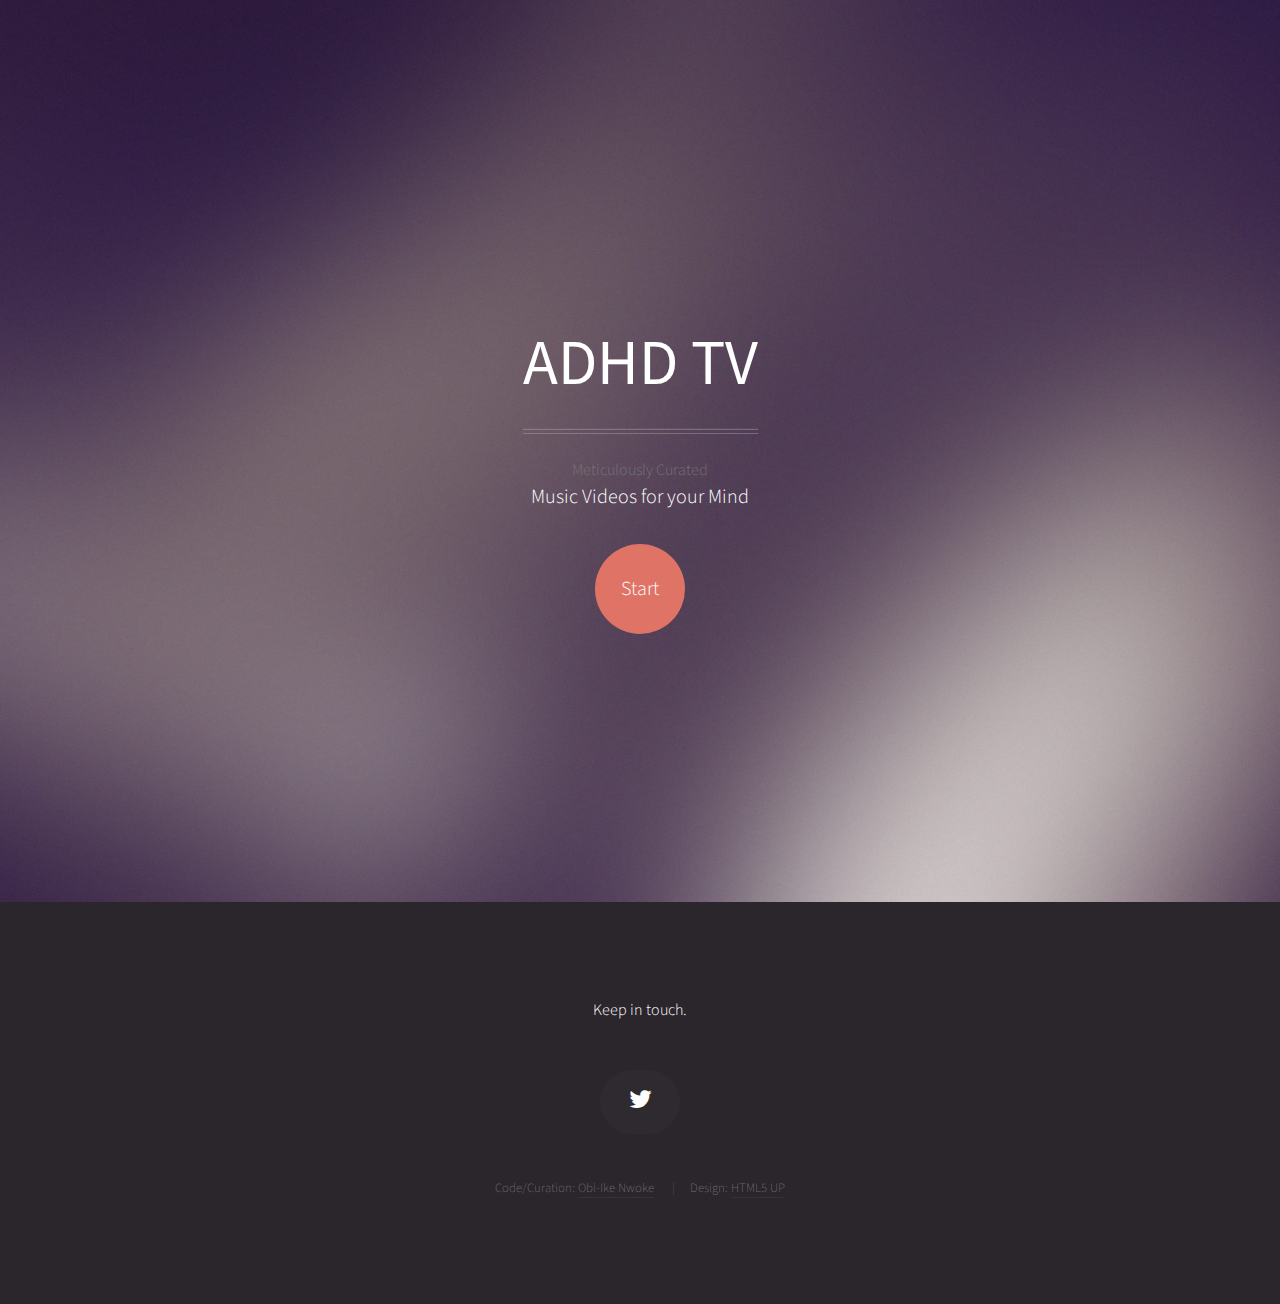
<file: index.html>
<!--
        a <b>curated</b> collection of music videos in the vein of classic MTV shows like Amp or 120 Minutes. 
        <br/>Nothing to click, nothing to worry about.
-->

<!DOCTYPE HTML>
<!--
	Helios by HTML5 UP
	html5up.net | @n33co
	Free for personal and commercial use under the CCA 3.0 license (html5up.net/license)
-->
<html>
	<head>
		<title>A.D.H.D. TV</title>
		<meta http-equiv="content-type" content="text/html; charset=utf-8" />
		<meta name="description" content="" />
		<meta name="keywords" content="" />
		<!--[if lte IE 8]><script src="css/ie/html5shiv.js"></script><![endif]-->
		<script src="js/jquery.min.js"></script>
		<script src="js/jquery.dropotron.min.js"></script>
		<script src="js/jquery.scrolly.min.js"></script>
		<script src="js/jquery.onvisible.min.js"></script>
		<script src="js/skel.min.js"></script>
		<script src="js/skel-layers.min.js"></script>
		<script src="js/init.js"></script>
		<noscript>
			<link rel="stylesheet" href="css/skel.css" />
			<link rel="stylesheet" href="css/style.css" />
			<link rel="stylesheet" href="css/style-desktop.css" />
			<link rel="stylesheet" href="css/style-noscript.css" />
		</noscript>
		<!--[if lte IE 8]><link rel="stylesheet" href="css/ie/v8.css" /><![endif]-->
	</head>
	<body class="homepage">

		<!-- Header -->
			<div id="header">
						
				<!-- Inner -->
					<div class="inner">
						<header>
							<h1><a href="index.html" id="logo">ADHD TV</a></h1>
							<hr />
							 <p class="deemphasis">Meticulously Curated</p>
							<p>Music Videos for your Mind</p>
						</header>
						<footer>
							<a href="#banner" class="button circled scrolly">Start</a>
						</footer>
					</div>
			</div>
			
		<!-- Footer -->
			<div id="footer">
				<div class="container">
					<div class="row">
						<div class="12u">
							<!-- Contact -->
								<section class="contact">
								 <!--
									<header>
										<h3>Header?</h3>
									</header>
									-->
									<p>Keep in touch.</p>
									<ul class="icons">
										<li><a href="#" class="icon fa-twitter"><span class="label">Twitter</span></a></li>
										<!--
										<li><a href="#" class="icon fa-facebook"><span class="label">Facebook</span></a></li>
										<li><a href="#" class="icon fa-instagram"><span class="label">Instagram</span></a></li>
										<li><a href="#" class="icon fa-linkedin"><span class="label">Linkedin</span></a></li>
										-->
									</ul>
								</section>
							
							<!-- Copyright -->
								<div class="copyright">
									<ul class="menu">
										<li>Code/Curation: <a href="http://gh.nwoke.com">Obi-Ike Nwoke</a></li>
										<li>Design: <a href="http://html5up.net">HTML5 UP</a></li>
									</ul>
								</div>
						</div>
					</div>
				</div>
			</div>

	</body>
</html>
</file>
<file: css/style-noscript.css>
/*
	Helios by HTML5 UP
	html5up.net | @n33co
	Free for personal and commercial use under the CCA 3.0 license (html5up.net/license)
*/

/*********************************************************************************/
/* Header                                                                        */
/*********************************************************************************/

	#header
	{
	}

		.homepage #header
		{
		}
	
			.homepage #header:after
			{
				display: none;
			}

/*********************************************************************************/
/* Nav                                                                           */
/*********************************************************************************/

	#nav
	{
	}

		#nav > ul > li > ul
		{
			display: none;
		}

/*********************************************************************************/
/* Carousel                                                                      */
/*********************************************************************************/

	.carousel
	{
		overflow-x: scroll;
	}
</file>
<file: css/ie/v8.css>
/*
	Helios by HTML5 UP
	html5up.net | @n33co
	Free for personal and commercial use under the CCA 3.0 license (html5up.net/license)
*/

/*********************************************************************************/
/* Basic                                                                         */
/*********************************************************************************/

	a
	{
		border-bottom: solid 1px #ddd;
	}
	
	hr
	{
		border-top: solid 1px #777;
		border-bottom: solid 1px #777;
	}

	.timestamp
	{
		color: #777;
	}

	/* Section/Article */

		section,
		article
		{
		}
		
			section > .last-child,
			article > .last-child
			{
				margin-bottom: 0;
			}

			section.last-child,
			article.last-child
			{
				margin-bottom: 0;
			}

	/* List */

		ul
		{
		}

			ul.divided
			{
			}
			
				ul.divided li
				{
					border-top: solid 1px #777;
				}

			ul.menu
			{
			}
			
				ul.menu li
				{
					border-left: solid 1px #777;
				}

			ul.icons
			{
				background: #333;
				-ms-behavior: url('css/ie/PIE.htc');
			}

	/* Button */
		
		.button
		{
			-ms-behavior: url('css/ie/PIE.htc');
		}

/*********************************************************************************/
/* Icons                                                                         */
/*********************************************************************************/

	.icon
	{
	}

		.icon.circled
		{
			-ms-behavior: url('css/ie/PIE.htc');
		}

/*********************************************************************************/
/* Header                                                                        */
/*********************************************************************************/

	#header
	{
		-ms-behavior: url('css/ie/backgroundsize.min.htc');
	}

/*********************************************************************************/
/* Nav                                                                           */
/*********************************************************************************/

	#nav
	{
	}
	
		#nav > ul
		{
		}
		
			#nav > ul:before,
			#nav > ul:after
			{
				border-top: solid 1px #777;
				border-bottom: solid 1px #777;
			}

			#nav > ul > li
			{
				-ms-behavior: url('css/ie/PIE.htc');
			}

				#nav > ul > li.active
				{
					border-color: #999;
				}

	.dropotron
	{
		background: #fff;
		-ms-behavior: url('css/ie/PIE.htc');
	}

		.dropotron li
		{
			border-color: #eee;
			padding-right: 1em;
			color: #5b5b5b;
		}

		.dropotron.level-0
		{
			box-shadow: none !important;
			margin-top: 1em;
		}
	
/*********************************************************************************/
/* Carousel                                                                      */
/*********************************************************************************/

	.carousel
	{
	}

		.carousel .forward,
		.carousel .backward
		{
			border-radius: 100%;
			background-color: #483949;
			width: 7em;
			height: 7em;
			margin-top: -3.5em;
			border-radius: 100%;
			-ms-behavior: url('css/ie/PIE.htc');
		}

			.carousel .forward
			{
				right: -3.5em;
			}

			.carousel .backward
			{
				left: -3.5em;
			}
		
			.carousel .forward:before,
			.carousel .backward:before
			{
				display: none;
			}
			
/*********************************************************************************/
/* Footer                                                                        */
/*********************************************************************************/

	#footer
	{
	}
	
		#footer ul.divided li,
		#footer ul.menu li,
		#footer hr
		{
			border-color: #3B373C;
		}
	
		#footer .icons
		{
			background: #2F2930;
		}
	
		#footer .copyright
		{
			color: #777;
		}

			#footer .copyright a
			{
				color: #aaa;
				border: 0;
			}

				#footer .copyright a:hover
				{
					color: #ccc;
				}
</file>
<file: css/skel.css>
/* Resets (http://meyerweb.com/eric/tools/css/reset/ | v2.0 | 20110126 | License: none (public domain)) */

	html,body,div,span,applet,object,iframe,h1,h2,h3,h4,h5,h6,p,blockquote,pre,a,abbr,acronym,address,big,cite,code,del,dfn,em,img,ins,kbd,q,s,samp,small,strike,strong,sub,sup,tt,var,b,u,i,center,dl,dt,dd,ol,ul,li,fieldset,form,label,legend,table,caption,tbody,tfoot,thead,tr,th,td,article,aside,canvas,details,embed,figure,figcaption,footer,header,hgroup,menu,nav,output,ruby,section,summary,time,mark,audio,video{margin:0;padding:0;border:0;font-size:100%;font:inherit;vertical-align:baseline;}article,aside,details,figcaption,figure,footer,header,hgroup,menu,nav,section{display:block;}body{line-height:1;}ol,ul{list-style:none;}blockquote,q{quotes:none;}blockquote:before,blockquote:after,q:before,q:after{content:'';content:none;}table{border-collapse:collapse;border-spacing:0;}body{-webkit-text-size-adjust:none}

/* Box Model */

	*, *:before, *:after {
		-moz-box-sizing: border-box;
		-webkit-box-sizing: border-box;
		box-sizing: border-box;
	}

/* Container */

	.container {
		margin-left: auto;
		margin-right: auto;

		/* width: (containers) */
		width: 1200px;
	}

	/* Modifiers */

		/* 125% */
			.container.\31 25\25 {
				width: 100%;

				/* max-width: (containers * 1.25) */
				max-width: 1500px;

				/* min-width: (containers) */
				min-width: 1200px;
			}

		/* 75% */
			.container.\37 5\25 {

				/* width: (containers * 0.75) */
				width: 900px;

			}

		/* 50% */
			.container.\35 0\25 {

				/* width: (containers * 0.50) */
				width: 600px;

			}

		/* 25% */
			.container.\32 5\25 {

				/* width: (containers * 0.25) */
				width: 300px;

			}

/* Grid */

	.row {
		border-bottom: solid 1px transparent;
	}

	.row > * {
		float: left;
	}

	.row:after, .row:before {
		content: '';
		display: block;
		clear: both;
		height: 0;
	}

	.row.uniform > * > :first-child {
		margin-top: 0;
	}

	.row.uniform > * > :last-child {
		margin-bottom: 0;
	}

	/* Gutters */

		/* Normal */

			.row > * {
				/* padding: (gutters.horizontal) 0 0 (gutters.vertical) */
				padding: 40px 0 0 40px;
			}

			.row {
				/* margin: -(gutters.horizontal) 0 -1px -(gutters.vertical) */
				margin: -40px 0 -1px -40px;
			}

			.row.uniform > * {
				/* padding: (gutters.vertical) 0 0 (gutters.vertical) */
				padding: 40px 0 0 40px;
			}

			.row.uniform {
				/* margin: -(gutters.vertical) 0 -1px -(gutters.vertical) */
				margin: -40px 0 -1px -40px;
			}

		/* 200% */

			.row.\32 00\25 > * {
				/* padding: (gutters.horizontal) 0 0 (gutters.vertical) */
				padding: 80px 0 0 80px;
			}

			.row.\32 00\25 {
				/* margin: -(gutters.horizontal) 0 -1px -(gutters.vertical) */
				margin: -80px 0 -1px -80px;
			}

			.row.uniform.\32 00\25 > * {
				/* padding: (gutters.vertical) 0 0 (gutters.vertical) */
				padding: 80px 0 0 80px;
			}

			.row.uniform.\32 00\25 {
				/* margin: -(gutters.vertical) 0 -1px -(gutters.vertical) */
				margin: -80px 0 -1px -80px;
			}

		/* 150% */

			.row.\31 50\25 > * {
				/* padding: (gutters.horizontal) 0 0 (gutters.vertical) */
				padding: 60px 0 0 60px;
			}

			.row.\31 50\25 {
				/* margin: -(gutters.horizontal) 0 -1px -(gutters.vertical) */
				margin: -60px 0 -1px -60px;
			}

			.row.uniform.\31 50\25 > * {
				/* padding: (gutters.vertical) 0 0 (gutters.vertical) */
				padding: 60px 0 0 60px;
			}

			.row.uniform.\31 50\25 {
				/* margin: -(gutters.vertical) 0 -1px -(gutters.vertical) */
				margin: -60px 0 -1px -60px;
			}

		/* 50% */

			.row.\35 0\25 > * {
				/* padding: (gutters.horizontal) 0 0 (gutters.vertical) */
				padding: 20px 0 0 20px;
			}

			.row.\35 0\25 {
				/* margin: -(gutters.horizontal) 0 -1px -(gutters.vertical) */
				margin: -20px 0 -1px -20px;
			}

			.row.uniform.\35 0\25 > * {
				/* padding: (gutters.vertical) 0 0 (gutters.vertical) */
				padding: 20px 0 0 20px;
			}

			.row.uniform.\35 0\25 {
				/* margin: -(gutters.vertical) 0 -1px -(gutters.vertical) */
				margin: -20px 0 -1px -20px;
			}

		/* 25% */

			.row.\32 5\25 > * {
				/* padding: (gutters.horizontal) 0 0 (gutters.vertical) */
				padding: 10px 0 0 10px;
			}

			.row.\32 5\25 {
				/* margin: -(gutters.horizontal) 0 -1px -(gutters.vertical) */
				margin: -10px 0 -1px -10px;
			}

			.row.uniform.\32 5\25 > * {
				/* padding: (gutters.vertical) 0 0 (gutters.vertical) */
				padding: 10px 0 0 10px;
			}

			.row.uniform.\32 5\25 {
				/* margin: -(gutters.vertical) 0 -1px -(gutters.vertical) */
				margin: -10px 0 -1px -10px;
			}

		/* 0% */

			.row.\30 \25 > * {
				padding: 0;
			}

			.row.\30 \25 {
				margin: 0 0 -1px 0;
			}

	/* Cells */

		.\31 2u, .\31 2u\24 { width: 100%; clear: none; margin-left: 0; }
		.\31 1u, .\31 1u\24 { width: 91.6666666667%; clear: none; margin-left: 0; }
		.\31 0u, .\31 0u\24 { width: 83.3333333333%; clear: none; margin-left: 0; }
		.\39 u, .\39 u\24 { width: 75%; clear: none; margin-left: 0; }
		.\38 u, .\38 u\24 { width: 66.6666666667%; clear: none; margin-left: 0; }
		.\37 u, .\37 u\24 { width: 58.3333333333%; clear: none; margin-left: 0; }
		.\36 u, .\36 u\24 { width: 50%; clear: none; margin-left: 0; }
		.\35 u, .\35 u\24 { width: 41.6666666667%; clear: none; margin-left: 0; }
		.\34 u, .\34 u\24 { width: 33.3333333333%; clear: none; margin-left: 0; }
		.\33 u, .\33 u\24 { width: 25%; clear: none; margin-left: 0; }
		.\32 u, .\32 u\24 { width: 16.6666666667%; clear: none; margin-left: 0; }
		.\31 u, .\31 u\24 { width: 8.3333333333%; clear: none; margin-left: 0; }

		.\31 2u\24 + *,
		.\31 1u\24 + *,
		.\31 0u\24 + *,
		.\39 u\24 + *,
		.\38 u\24 + *,
		.\37 u\24 + *,
		.\36 u\24 + *,
		.\35 u\24 + *,
		.\34 u\24 + *,
		.\33 u\24 + *,
		.\32 u\24 + *,
		.\31 u\24 + * {
			clear: left;
		}

		.\-11u { margin-left: 91.6666666667% }
		.\-10u { margin-left: 83.3333333333% }
		.\-9u { margin-left: 75% }
		.\-8u { margin-left: 66.6666666667% }
		.\-7u { margin-left: 58.3333333333% }
		.\-6u { margin-left: 50% }
		.\-5u { margin-left: 41.6666666667% }
		.\-4u { margin-left: 33.3333333333% }
		.\-3u { margin-left: 25% }
		.\-2u { margin-left: 16.6666666667% }
		.\-1u { margin-left: 8.3333333333% }
</file>
<file: css/style.css>
@charset 'UTF-8';
@import url('http://fonts.googleapis.com/css?family=Source+Sans+Pro:300,300italic,400,400italic,600');
@import url('font-awesome.min.css');

/*
	Helios by HTML5 UP
	html5up.net | @n33co
	Free for personal and commercial use under the CCA 3.0 license (html5up.net/license)
*/

/*********************************************************************************/
/* Basic                                                                         */
/*********************************************************************************/

	body
	{
		background: #f0f4f4;
		color: #5b5b5b;
	}

		body.is-loading *
		{
			-moz-transition: none !important;
			-webkit-transition: none !important;
			-o-transition: none !important;
			-ms-transition: none !important;
			transition: none !important;
			-moz-animation: none !important;
			-webkit-animation: none !important;
			-o-animation: none !important;
			-ms-animation: none !important;
			animation: none !important;
		}

	body,input,textarea,select
	{
		font-size: 15pt;
		line-height: 1.85em;
		font-family: 'Source Sans Pro', sans-serif;
		font-weight: 300;
	}

	h1,h2,h3,h4,h5,h6
	{
		font-weight: 400;
		color: #483949;
		line-height: 1.25em;
	}
	
		h1 a, h2 a, h3 a, h4 a, h5 a, h6 a
		{
			color: inherit;
			text-decoration: none;
			border-bottom-color: transparent;
		}
		
		h1 strong, h2 strong, h3 strong, h4 strong, h5 strong, h6 strong
		{
			font-weight: 600;
		}

	h2
	{
		font-size: 2.85em;
	}
	
	h3
	{
		font-size: 1.25em;
	}
	
	h4
	{
		font-size: 1em;
		margin: 0 0 0.25em 0;
	}
	
	strong, b
	{
		font-weight: 400;
		color: #483949;
	}
	
	em, i
	{
		font-style: italic;
	}

	a
	{
		color: inherit;
		border-bottom: solid 1px rgba(128,128,128,0.15);
		text-decoration: none;
		-moz-transition: background-color 0.35s ease-in-out, color 0.35s ease-in-out, border-bottom-color 0.35s ease-in-out;
		-webkit-transition: background-color 0.35s ease-in-out, color 0.35s ease-in-out, border-bottom-color 0.35s ease-in-out;
		-o-transition: background-color 0.35s ease-in-out, color 0.35s ease-in-out, border-bottom-color 0.35s ease-in-out;
		-ms-transition: background-color 0.35s ease-in-out, color 0.35s ease-in-out, border-bottom-color 0.35s ease-in-out;
		transition: background-color 0.35s ease-in-out, color 0.35s ease-in-out, border-bottom-color 0.35s ease-in-out;
	}
	
		a:hover
		{
			color: #ef8376;
			border-bottom-color: transparent;
		}

	sub
	{
		position: relative;
		top: 0.5em;
		font-size: 0.8em;
	}
	
	sup
	{
		position: relative;
		top: -0.5em;
		font-size: 0.8em;
	}
	
	blockquote
	{
		border-left: solid 0.5em #ddd;
		padding: 1em 0 1em 2em;
		font-style: italic;
	}
	
	p, ul, ol, dl, table
	{
		margin-bottom: 1em;
	}

	p
	{
		text-align: justify;
	}

	br.clear
	{
		clear: both;
	}
	
	hr
	{
		position: relative;
		display: block;
		border: 0;
		top: 4.5em;
		margin-bottom: 9em;

		height: 6px;
		border-top: solid 1px rgba(128,128,128,0.2);
		border-bottom: solid 1px rgba(128,128,128,0.2);
	}
	
		hr:before,
		hr:after
		{
			content: '';
			position: absolute;
			top: -8px;
			display: block;
			width: 1px;
			height: 21px;
			background: rgba(128,128,128,0.2);			
		}

		hr:before
		{
			left: -1px;
		}

		hr:after
		{
			right: -1px;
		}

	.timestamp
	{
		color: rgba(128,128,128,0.75);
		font-size: 0.8em;
	}

	/* Sections/Article */
	
		section,
		article
		{
			margin-bottom: 3em;
		}
		
			section > :last-child,
			article > :last-child
			{
				margin-bottom: 0;
			}

			section:last-child,
			article:last-child
			{
				margin-bottom: 0;
			}

			.row > section,
			.row > article
			{
				margin-bottom: 0;
			}

			section.special > header,
			section.special > footer,
			article.special > header,
			article.special > footer
			{
				text-align: center;
			}

		header
		{
			margin: 0 0 1em 0;
		}

			header > p
			{
				display: block;
				font-size: 1.5em;
				margin: 1em 0 2em 0;
				line-height: 1.5em;
				text-align: inherit;
			}
			
		footer
		{
			margin: 2.5em 0 0 0;
		}

	/* Image */

		.image
		{
			position: relative;
			display: inline-block;
			border: 0;
			outline: 0;
		}
		
			/* Uncomment the block below if you want linked images to highlight on hover */
		
			.image img
			{
				display: block;
				width: 100%;
			}

			.image.fit
			{
				display: block;
				width: 100%;
			}

			.image.featured
			{
				display: block;
				width: 100%;
				margin: 0 0 4em 0;
			}
			
			.image.left
			{
				float: left;
				margin: 0 2em 2em 0;
			}
			
			.image.centered
			{
				display: block;
				margin: 0 0 2em 0;
			}

				.image.centered img
				{
					margin: 0 auto;
					width: auto;
				}

	/* List */

		ul
		{
		}

			ul.default
			{
				list-style: disc;
				padding-left: 1em;
			}
			
				ul.default li
				{
					padding-left: 0.5em;
				}

			ul.actions
			{
				margin: 3em 0 0 0;
			}
			
				form ul.actions
				{
					margin-top: 0;
				}
			
				ul.actions li
				{
					display: inline-block;
					margin: 0 0.75em 0 0.75em;
				}
				
				ul.actions li:first-child
				{
					margin-left: 0;
				}
				
				ul.actions li:last-child
				{
					margin-right: 0;
				}
							
			ul.divided
			{
			}
			
				ul.divided li
				{
					border-top: solid 1px rgba(128,128,128,0.2);
					padding-top: 1.5em;
					margin-top: 1.5em;
				}
				
				ul.divided li:first-child
				{
					border-top: 0;
					padding-top: 0;
					margin-top: 0;
				}

			ul.menu
			{
				height: 1em;
				line-height: 1em;
			}
			
				ul.menu li
				{
					display: inline-block;
					border-left: solid 1px rgba(128,128,128,0.2);
					padding-left: 1.25em;
					margin-left: 1.25em;
				}
				
				ul.menu li:first-child
				{
					border-left: 0;
					padding-left: 0;
					margin-left: 0;
				}

			ul.icons
			{
				position: relative;
				background: rgba(128,128,128,0.05);
				border-radius: 4em;
				display: inline-block;
				padding: 0.35em 0.75em 0.35em 0.75em;
				font-size: 1.25em;
				cursor: default;
			}
			
				ul.icons li
				{
					display: inline-block;
				}

					ul.icons li a
					{
						display: inline-block;
						background: none;
						width: 2.5em;
						height: 2.5em;
						line-height: 2.5em;
						text-align: center;
						border-radius: 100%;
						border: 0;
						color: inherit;
					}
					
						ul.icons li a:hover
						{
							color: #ef8376;
						}
		
		ol
		{
		}	

			ol.default
			{
				list-style: decimal;
				padding-left: 1.25em;
			}

				ol.default li
				{
					padding-left: 0.25em;
				}
				
	/* Form */

		form
		{
		}
		
			form label
			{
				display: block;
				font-weight: 400;
				color: #483949;
				margin: 0 0 1em 0;
			}
		
			form input[type="text"],
			form input[type="email"],
			form input[type="password"],
			form select,
			form textarea
			{
				-webkit-appearance: none;
				display: block;
				border: 0;
				background: #fafafa;
				width: 100%;
				border-radius: 0.5em;
				border: solid 1px #E5E5E5;
				padding: 1em;
				-moz-transition: background-color 0.35s ease-in-out, border-color 0.35s ease-in-out;
				-webkit-transition: background-color 0.35s ease-in-out, border-color 0.35s ease-in-out;
				-o-transition: background-color 0.35s ease-in-out, border-color 0.35s ease-in-out;
				-ms-transition: background-color 0.35s ease-in-out, border-color 0.35s ease-in-out;
				transition: background-color 0.35s ease-in-out, border-color 0.35s ease-in-out;
			}

			form input[type="text"],
			form input[type="email"],
			form input[type="password"],
			form select
			{
				line-height: 1em;
			}
			
			form textarea
			{
				min-height: 9em;
			}

				form input[type="text"]:focus,
				form input[type="email"]:focus,
				form input[type="password"]:focus,
				form select:focus,
				form textarea:focus
				{
					background: #fff;
					border-color: #df7366;
				}

				form .formerize-placeholder
				{
					color: #555 !important;
				}

				form ::-webkit-input-placeholder
				{
					color: #555 !important;
				}

				form :-moz-placeholder
				{
					color: #555 !important;
				}

				form ::-moz-placeholder
				{
					color: #555 !important;
				}

				form :-ms-input-placeholder
				{
					color: #555 !important;
				}

				form ::-moz-focus-inner
				{
					border: 0;
				}
			
	/* Table */
	
		table
		{
			width: 100%;
		}
		
			table.default
			{
				width: 100%;
			}

				table.default tbody tr
				{
					border-top: solid 1px #e5e5e5;
				}

				table.default tbody tr:first-child
				{
					border-top: 0;
				}
			
				table.default tbody tr:nth-child(2n+1)
				{
					background: #fafafa;
				}
				
				table.default td
				{
					padding: 0.5em 1em 0.5em 1em;
				}
				
				table.default th
				{
					text-align: left;
					font-weight: 400;
					padding: 0.5em 1em 0.5em 1em;
				}
			
				table.default thead
				{
					border-bottom: solid 2px #e5e5e5;
				}
				
				table.default tfoot
				{
					border-top: solid 2px #e5e5e5;
				}

	/* Button */
		
		input[type="button"],
		input[type="submit"],
		input[type="reset"],
		.button	
		{
			position: relative;
			display: inline-block;
			background: #df7366;
			color: #fff;
			text-align: center;
			border-radius: 0.5em;
			text-decoration: none;
			padding: 0.65em 3em 0.65em 3em;
			border: 0;
			cursor: pointer;
			outline: 0;
			font-weight: 300;
			-moz-transition: background-color 0.35s ease-in-out, color 0.35s ease-in-out, border-bottom-color 0.35s ease-in-out;
			-webkit-transition: background-color 0.35s ease-in-out, color 0.35s ease-in-out, border-bottom-color 0.35s ease-in-out;
			-o-transition: background-color 0.35s ease-in-out, color 0.35s ease-in-out, border-bottom-color 0.35s ease-in-out;
			-ms-transition: background-color 0.35s ease-in-out, color 0.35s ease-in-out, border-bottom-color 0.35s ease-in-out;
			transition: background-color 0.35s ease-in-out, color 0.35s ease-in-out, border-bottom-color 0.35s ease-in-out;
		}

			input[type="button"]:hover,
			input[type="submit"]:hover,
			input[type="reset"]:hover,
			.button:hover
			{
				color: #fff;
				background: #ef8376;
			}
			
			input[type="button"].alt,
			input[type="submit"].alt,
			input[type="reset"].alt,
			.button.alt
			{
				background: #2B252C;
			}		


				input[type="button"].alt:hover,
				input[type="submit"].alt:hover,
				input[type="reset"].alt:hover,
				.button.alt:hover
				{
					background: #3B353C;
				}		

	/* Post */

		.post
		{
		}
		
			.post.stub
			{
				text-align: center;
			}
			
				.post.stub header
				{
					margin: 0;
				}

/*********************************************************************************/
/* Icons                                                                         */
/*********************************************************************************/

	.icon {
		text-decoration: none;
	}

		.icon:before {
			display: inline-block;
			font-family: FontAwesome;
			font-size: 1.25em;
			text-decoration: none;
			font-style: normal;
			font-weight: normal;
			line-height: 1;
			-webkit-font-smoothing:antialiased;
			-moz-osx-font-smoothing:grayscale;
		}
		
		.icon > .label {
			display: none;
		}

		.icon.circled
		{
			position: relative;
			display: inline-block;
			background: #2b252c;
			color: #fff;
			border-radius: 100%;
			width: 3em;
			height: 3em;
			line-height: 3.25em;
			text-align: center;
			font-size: 1.25em;
		}
		
			header .icon.circled
			{
				margin: 0 0 2em 0;
			}

/*********************************************************************************/
/* Wrapper                                                                       */
/*********************************************************************************/

	.wrapper
	{
		background: #fff;
		margin: 0 0 2em 0;
		padding: 6em 0 6em 0;
	}
	
		.wrapper.style1
		{
		}

		.wrapper.style2
		{
			padding-top: 0;
		}

/*********************************************************************************/
/* Header                                                                        */
/*********************************************************************************/

	#header
	{
		position: relative;
		background-image: url('../images/header.jpg');
		background-size: cover;
		background-position: center center;
		background-attachment: fixed;
		color: #fff;
		text-align: center;
		padding: 2.5em 0 2em 0;
		cursor: default;
	}

		.homepage #header
		{
			padding: 4em 0 4em 0;
		}
	
			.homepage #header .overlay
			{
				content: '';
				background: #1C0920;
				display: block;
				position: absolute;
				left: 0;
				top: 0;
				width: 100%;
				height: 100%;
				opacity: 1.0;
				-moz-transition: opacity 2s ease-in-out;
				-webkit-transition: opacity 2s ease-in-out;
				-o-transition: opacity 2s ease-in-out;
				-ms-transition: opacity 2s ease-in-out;
				transition: opacity 2s ease-in-out;
			}
		
			.homepage #header.ready .overlay
			{
				opacity: 0;
			}

		#header .inner
		{
			position: relative;
			z-index: 1;
			margin: 0;
			padding: 4em 0 0 0;
		}
	
		#header h1
		{
			color: #fff;
			font-size: 3em;
			line-height: 1em;
		}

			.homepage #header h1
			{
				font-size: 4em;
			}
		
			#header h1 a
			{
				color: inherit;
			}
	
		#header header > p
		{
			font-size: 1.25em;
			margin: 0;
		}
		
		#header .button
		{
			display: inline-block;
			border-radius: 100%;
			width: 4.5em;
			height: 4.5em;
			line-height: 4.5em;
			text-align: center;
			font-size: 1.25em;
			padding: 0;
		}
		
		#header header
		{
			display: inline-block;
		}
		
		#header footer
		{
			margin: 1em 0 0 0;
		}
		
		#header hr
		{
			top: 1.5em;
			margin-bottom: 3em;

			border-bottom-color: rgba(192,192,192,0.35);
			box-shadow: inset 0 1px 0 0 rgba(192,192,192,0.35);
		}
		
			#header hr:before,
			#header hr:after
			{
				background: rgba(192,192,192,0.35);
			}
		
/*********************************************************************************/
/* ADHD                                                                        */
/*********************************************************************************/
			
		#header .deemphasis
		{
			color: rgba(128,128,128,0.75);
			font-size: 1em;
			cursor: default;
		}

/*********************************************************************************/
/* Main                                                                          */
/*********************************************************************************/

	#main
	{
		margin-bottom: 0;
	}
	
		#main section:first-of-type
		{
			padding-top: 2em;
		}		
	
/*********************************************************************************/
/* Footer                                                                        */
/*********************************************************************************/

	#footer
	{
		position: relative;
		overflow: hidden;
		padding: 6em 0 6em 0;
		background: #2b252c;
		color: #fff;
	}

		#footer .icon.circled
		{
			background: #fff;
			color: #2b252c;
		}

		#footer header
		{
			text-align: center;
			cursor: default;
		}
		
		#footer h2,
		#footer h3,
		#footer h4,
		#footer h5,
		#footer h6
		{
			color: #fff;
		}

		#footer .contact
		{
			text-align: center;
		}
		
			#footer .contact p
			{
				text-align: center;
				margin: 0 0 3em 0;
			}
		
		#footer .copyright
		{
			text-align: center;
			color: rgba(128,128,128,0.75);
			font-size: 0.8em;
			cursor: default;
		}

			#footer .copyright a
			{
				color: rgba(128,128,128,0.75);
			}

				#footer .copyright a:hover
				{
					color: rgba(212,212,212,0.85);
				}
</file>
